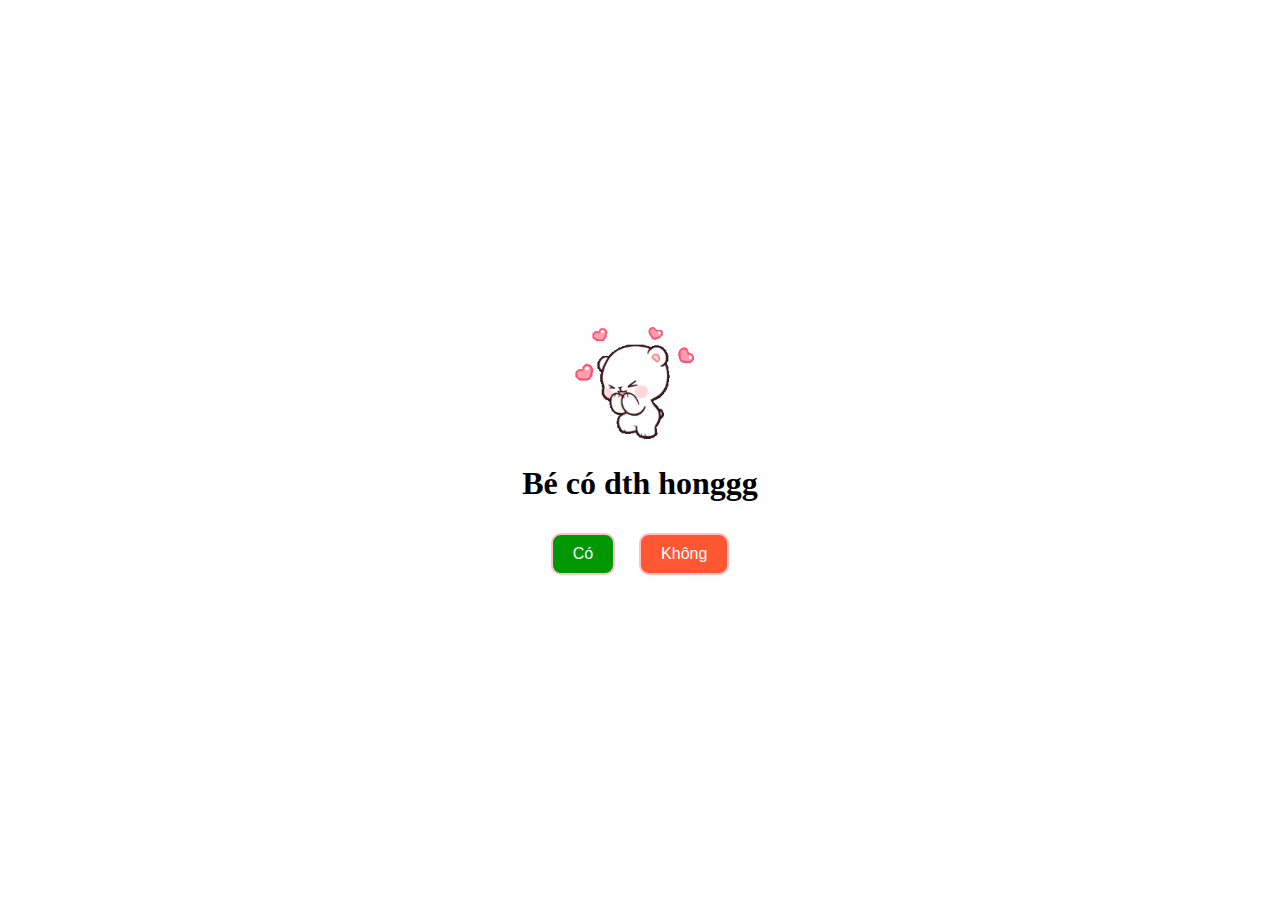
<file: index.html>
<!DOCTYPE html>
<html lang="es">
<head>
    <meta charset="UTF-8">
    <meta name="viewport" content="width=device-width, initial-scale=1.0">
    <link rel="stylesheet" href="styles.css">
    <title>Bé có dth honggg</title>
</head>
<body>
    <div class="container">
        
        <div id="gifContainer">
            <img id="gifContainerImg" src="mocha.gif" alt="Ositos Iniciales" ">
        </div>
        <div id="happyGifContainer" style="display: none;">
            <img src="mocha5final.gif" alt="Ositos Felices" style="width: 100%; height: 100%;">
        </div>
        <div id="happyGifContainer2" style="display: none;">
            <img src="mocha6final.gif" alt="Ositos Felices" style="width: 100%; height: 100%;">
        </div>
        <div id="happyGifContainer3" style="display: none;">
            <img src="mocha7final.gif" alt="Ositos Felices" style="width: 100%; height: 100%;">
        </div>
        <div id="happyGifContainer4" style="display: none;">
            <img src="mocha9final.gif" alt="Ositos Felices" style="width: 100%; height: 100%;">
        </div>
        <div id="sadGifContainer" style="display: none;">
            <img src="mocha2.gif" alt="Osito Triste" style="width: 80%; height: 80%;">
        </div>
        <div id="sadGifContainer1" style="display: none;">
            <img src="mocha3.gif" alt="Osito Triste" style="width: 80%; height: 80%;">
        </div>
        <div id="sadGifContainer2" style="display: none;">
            <img src="mocha4.gif" alt="Osito Triste" style="width: 80%; height: 80%;">
        </div>
        
        <h1 id="question">Bé có dth honggg</h1>
        <div id="messageContainer" style="display: none;"></div>

        <button id="siBtn">Có</button>
        <button id="noBtn">Không</button>
        
    </div>

    <script src="script.js"></script>
</body>
</html>
</file>
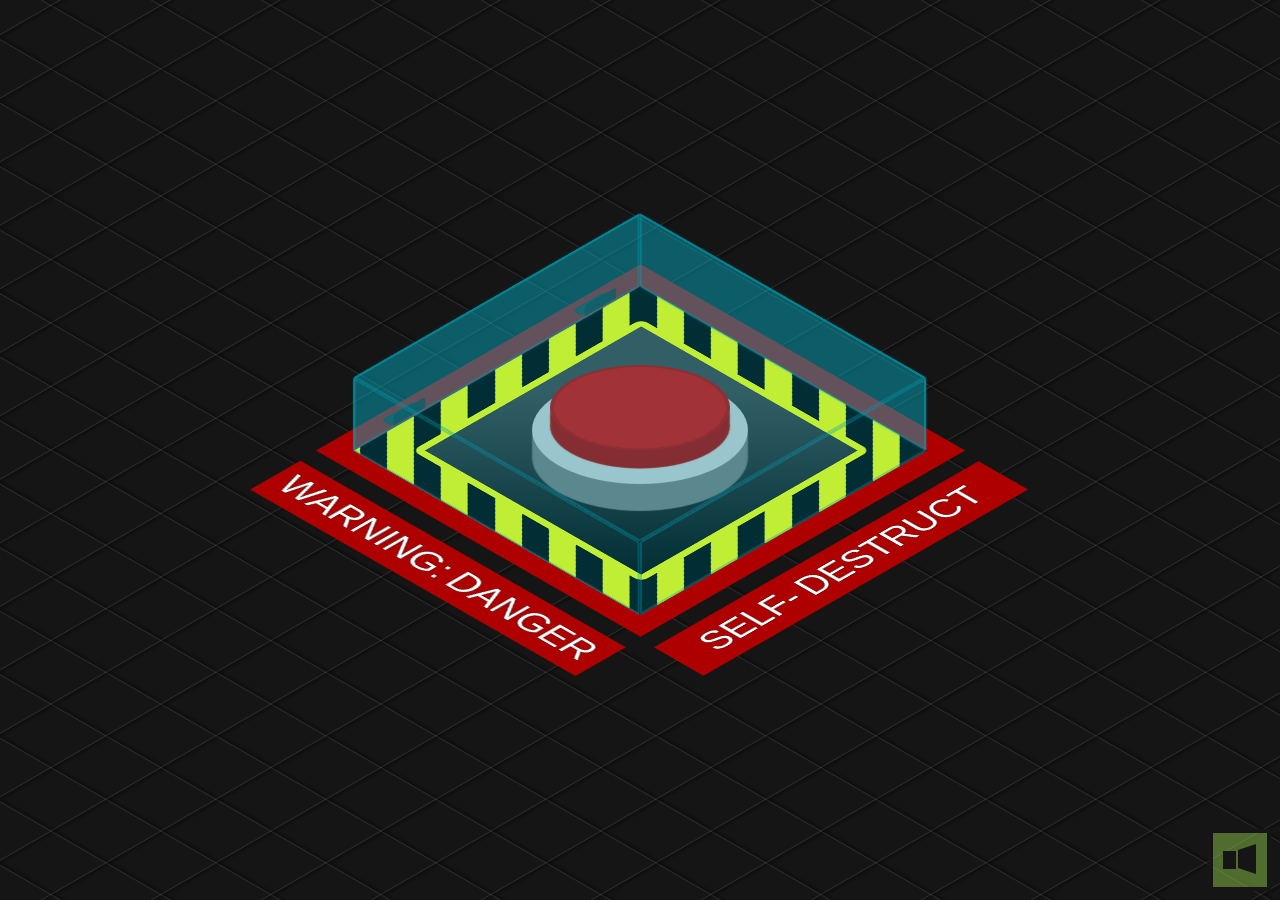
<file: warningcr/index.html>
<!DOCTYPE html>
<html lang="vi">
<head>
    <meta charset="UTF-8">
    <meta http-equiv="X-UA-Compatible" content="IE=edge">
    <meta name="viewport" content="width=device-width, initial-scale=1.0">
    <title>My Love</title>
    <link rel="stylesheet" href="main.css">
    <link rel="Website Icon" href="pngegg (1).png" type="png">
</head>
<body>
    <div class="grid"></div>

    <div class="warning"></div>

    <div class="base">
        <button id="activate">
            <span></span>
        </button>
    </div>

    <div class="box opened" id="cover">
        <div></div>
        <div></div>
        <div></div>
        <div></div>
        <div></div>
        <div></div>
        <span></span><span></span>
    </div>

    <div class="hinges"></div>

    <div class="text">
        SELF-&thinsp;DESTRUCT
    </div>
    
    <div id="panel2">
        <div id="msg">CHỌN LẠI ĐI!!!</div>
        <span id="again">CHỌN LẠI</span>
    </div>


    <div id="panel">
        <div id="msg">ANSWER NOW</div>
        <div id="time">9</div>
        <span id="abort"><a href="index2.html">YES</a></span>
        <span id="no">NO</span>
        <span id="detonate">Bấm Yes kìa huhu</span>
    </div>

    <div id="turn-off"></div>
    <div id="closing"></div>

    <div id="restart"><button id="reload"></button></div>

    <div id="mute"></div>

    <audio id="alarm">
        <source src="y2mate.com - Nhạc Chuông    tiếng còi cảnh báo.mp3" type="audio/mpeg">
    </audio>
    
    <script src="main.js"></script>

</body>
</html>
</file>
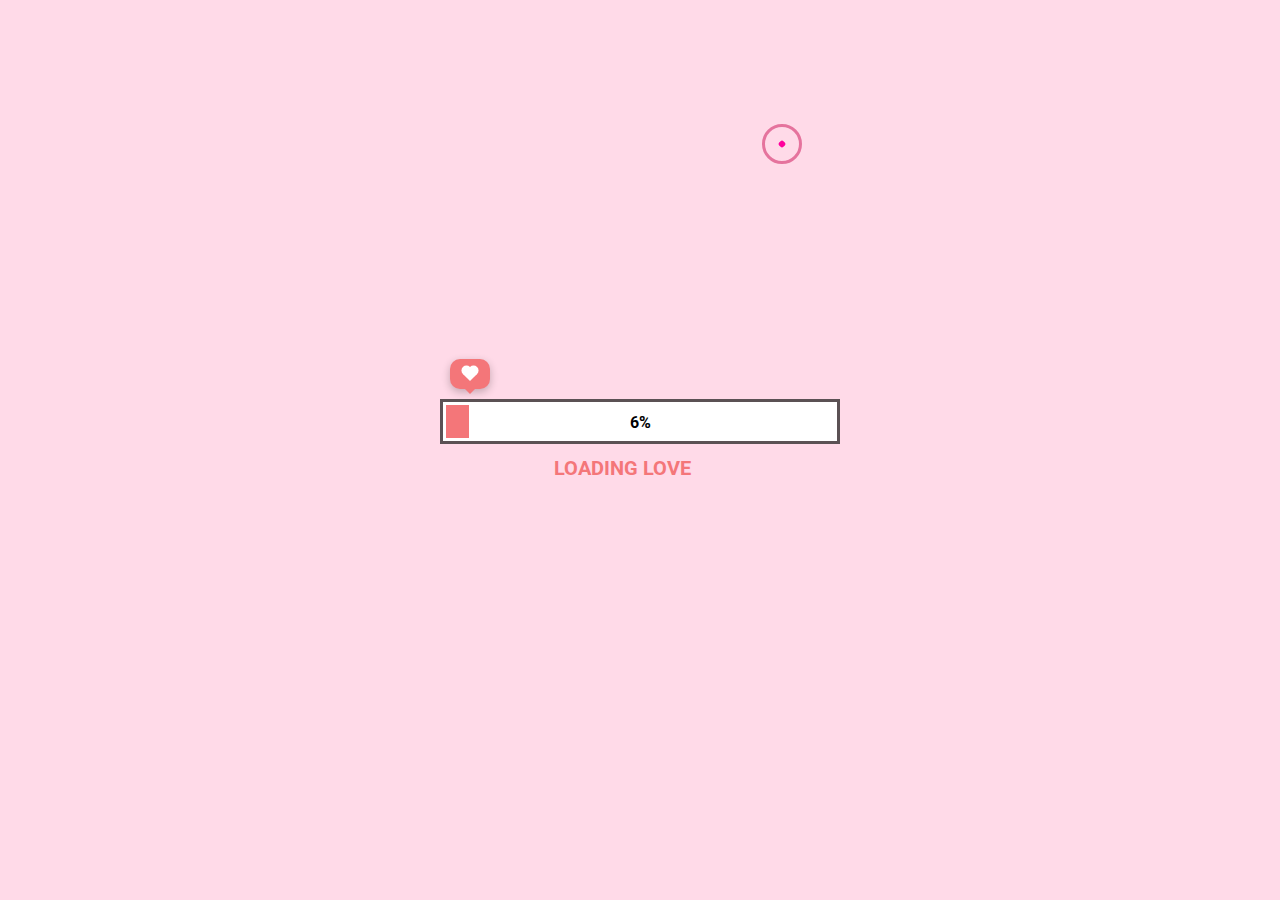
<file: index2.html>
<!DOCTYPE html>
<html lang="en">
<head>
    <meta charset="UTF-8">
    <meta name="viewport" content="width=device-width, initial-scale=1.0">
    <link rel="stylesheet" href="style1.css">
    <script src="app.js" defer></script>
    <title>Love</title>
</head>
<body class="post-template-default single single-post postid-12802 single-format-standard"data-aos-easing="ease" data-aos-duration="400" data-aos-delay="0">
    <div class="mouse-cursor cursor-outer cursor-hover" style="visibility: visible; transform: translate(781px, 143px);"></div>
    <div class="mouse-cursor cursor-inner cursor-hover"  style="visibility: visible; transform: translate(781px, 143px);"></div>
    
    <div class="loading">
        <div class="boxHeartImg">
            <div class="heartItem item1">
                <img src="./image1/heart.png" alt="">
            </div>
            <div class="heartItem item2">
                <img src="./image1/heart.png" alt="">
            </div>              
            <div class="heartItem item3">
                <img src="./image1/heart.png" alt="">
            </div>
        </div>
        <div class="heartBox">
            <div class="heart"></div>
        </div>
        <div class="progress-bar">
            <div class="progress"></div>
            <div class="percent">100%</div>
        </div>
        <h2 class="textBox">
            <span class="textLoad">loading love</span>
            <span class="cricle1">.</span>
            <span class="cricle2">.</span>
            <span class="cricle3">.</span>
        </h2>
        <div class="buttonCLick">
            <img src="./image1/cursor.png" alt="">
            <div class="button">
                <p class="textBtn"></p>
            </div>
        </div>
    </div>
</body>
<script>
    document.addEventListener("mousemove", function(event) {
    var outerCursor = document.querySelector(".cursor-outer");
    var innerCursor = document.querySelector(".cursor-inner");

    outerCursor.style.transform = "translate(" + event.clientX + "px, " + event.clientY + "px)";
    innerCursor.style.transform = "translate(" + event.clientX + "px, " + event.clientY + "px)";
});

document.addEventListener("mouseover", function(event) {
    var hoverCursor = document.querySelectorAll(".cursor-hover");

    hoverCursor.forEach(function(cursor) {
        cursor.classList.add("cursor-hover");
    });
});

document.addEventListener("mouseout", function(event) {
    var hoverCursor = document.querySelectorAll(".cursor-hover");

    hoverCursor.forEach(function(cursor) {
        cursor.classList.remove(".cursor-hover");
    });
});
</script>
</html>
</file>
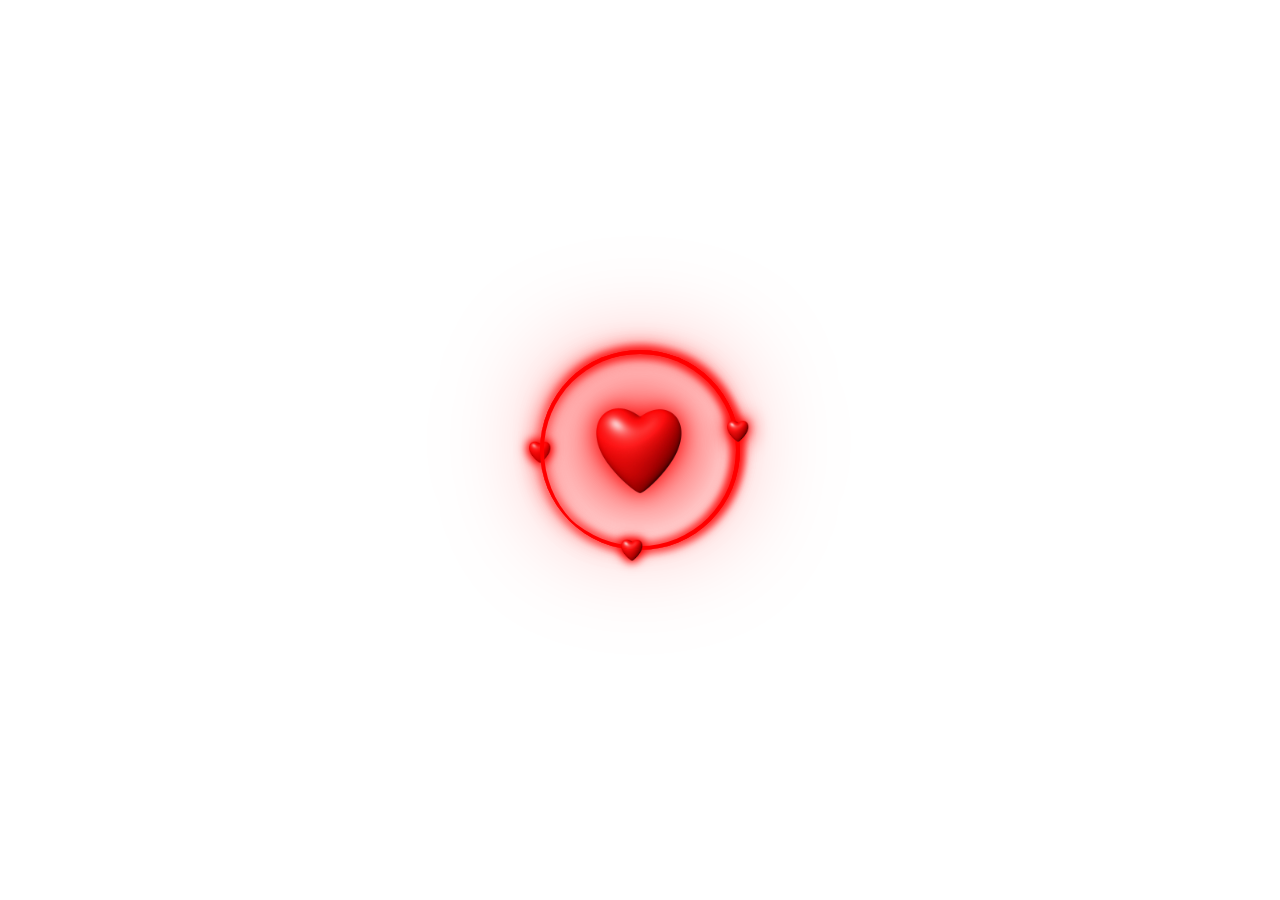
<file: mail.html>
<!DOCTYPE html>
<html lang="en">
<head>
    <meta charset="UTF-8">
    <meta http-equiv="X-UA-Compatible" content="IE=edge">
    <meta name="viewport" content="width=device-width, initial-scale=1.0">
    <link rel="website icon" type="png" href="image/traitym.png">
    <link rel="stylesheet" href="mail.css">
    <title>Gửi em!</title>
    <link rel="stylesheet" href="https://cdnjs.cloudflare.com/ajax/libs/font-awesome/6.3.0/css/all.min.css" integrity="sha512-SzlrxWUlpfuzQ+pcUCosxcglQRNAq/DZjVsC0lE40xsADsfeQoEypE+enwcOiGjk/bSuGGKHEyjSoQ1zVisanQ==" crossorigin="anonymous" referrerpolicy="no-referrer" />
</head>
<body class="post-template-default single single-post postid-12802 single-format-standard"data-aos-easing="ease" data-aos-duration="400" data-aos-delay="0"> 
    <div class="mouse-cursor cursor-outer cursor-hover" style="visibility: visible; transform: translate(781px, 143px);"></div>
    <div class="mouse-cursor cursor-inner cursor-hover"  style="visibility: visible; transform: translate(781px, 143px);"></div>

    <div class="warpper preloading">
        <div class="box">
            <div class="mail">
                <div class="heart">
                    <img src="image/tym.png" alt="">
                    <img src="image/tym.png" alt="">
                    <img src="image/tym.png" alt="">
                    <img src="image/tym.png" alt="">
                    <img src="image/tym.png" alt="">
                </div>
                <div class="content">
                    <div class="title">
                        <h2>Gửi chị!</h2>
                    </div>
                    <p>
                        

Em không biết đến bao giờ mình mới đủ can đảm để nói một câu thật lòng:

“Em thương chị – thương nhiều đến mức không dám nói ra.”

Em biết, ngoài kia còn rất nhiều người hơn em. Em chỉ là 1 coder thầm lặng và luôn dõi theo người mình thương !..
                    </p>
                    <button class="custom-button" class="animate-button"
                     style="display:block; margin:0 auto;">click tại đây</button>
                </div>
            </div>
        </div>
        <div class="loader-wrapper">
            <div class="loader">
                <div class="inner one" style="--i:1;"></div>
                <div class="inner two" style="--i:1;"></div>
                <div class="inner three" style="--i:1;"></div>
                <div class="box-heart">
                    <div class="heartLoader"></div>
                </div>
            </div>
        </div>
    </div>
    <audio src="sound/Chi-Muon-Ben-Em-That-Gan.mp3" autoplay></audio>
</body>
<script type="text/javascript" src="https://code.jquery.com/jquery-3.6.3.min.js"></script>
    <script>
        $(window).on('load', function(event){
        $('body').removeClass('preloading');
        $('.loader-wrapper').delay(1000).fadeOut('fast');
    });
    </script>
    <script>
        document.addEventListener("mousemove", function(event) {
        var outerCursor = document.querySelector(".cursor-outer");
        var innerCursor = document.querySelector(".cursor-inner");
    
        outerCursor.style.transform = "translate(" + event.clientX + "px, " + event.clientY + "px)";
        innerCursor.style.transform = "translate(" + event.clientX + "px, " + event.clientY + "px)";
    });
    
    document.addEventListener("mouseover", function(event) {
        var hoverCursor = document.querySelectorAll(".cursor-hover");
    
        hoverCursor.forEach(function(cursor) {
            cursor.classList.add("cursor-hover");
        });
    });
    
    document.addEventListener("mouseout", function(event) {
        var hoverCursor = document.querySelectorAll(".cursor-hover");
    
        hoverCursor.forEach(function(cursor) {
            cursor.classList.remove(".cursor-hover");
        });
    });
    </script>
    <script src="script.js"></script>
</html>
</file>
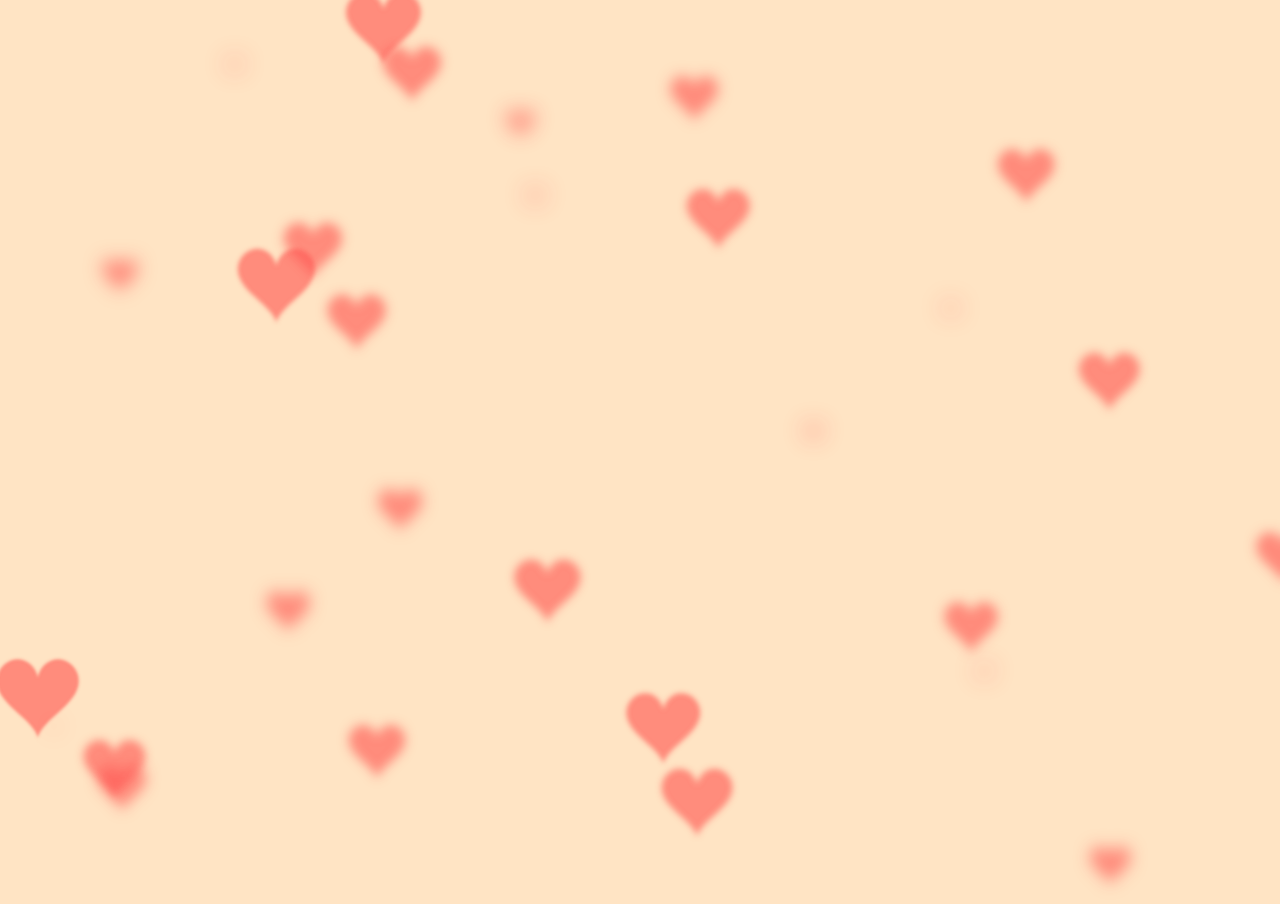
<file: warningcr/index2.html>
<!DOCTYPE html>
<html lang="vi">
<head>
    <meta charset="UTF-8">
    <meta http-equiv="X-UA-Compatible" content="IE=edge">
    <meta name="viewport" content="width=device-width, initial-scale=1.0">
    <title>My Love</title>
    <link rel="stylesheet" href="main2.css">
    <link rel="Website Icon" href="pngegg (1).png" type="png">
</head>
<body>
    <canvas></canvas>
    
    <h1 aria-label="Sarah Fossheim">
      <span aria-hidden="true">
        <span style="--index: 1s">Chị</span>
      </span>  
        <span aria-hidden="true" class="spacing"  style="--index: 1.1"></span>
      <span aria-hidden="true">
        <span style="--index: 1.2s">Dễ</span>
        <span style="--index: 1.3s">Thương</span>
        <span style="--index: 1.4s">Vcl</span>
        <span style="--index: 1.5s">Hẹ Hẹ</span>
      </span>  
        <span aria-hidden="true" class="spacing"  style="--index: 1.6"></span>
      <span aria-hidden="true">
        <span style="--index: 1.7s">Bé</span>
        <span style="--index: 1.8s">Chỉ</span>
        <span style="--index: 1.9s">Cần</span>
      </span>  
        <span aria-hidden="true" class="spacing"  style="--index: 2"> </span>
      <span aria-hidden="true">
        <span style="--index: 2.1s">Chị</span>
        <span style="--index: 2.2s">Vui là được roi</span>
        <span style="--index: 2.3s">hihi</span>
      </span>
    
      <audio src="../warningcr/y2mate.com - SƠN TÙNG MTP  CÓ CHẮC YÊU LÀ ĐÂY  OFFICIAL MUSIC VIDEO.mp3" autoplay controls hidden>
      </audio>
    
    
    <script src="main2.js"></script>
</body>
</html>
</file>
<file: styles.css>
body {
    display: flex;
    align-items: center;
    justify-content: center;
    height: 100vh;
    margin: 0;
    background-color: #ffffff;
}

.container {
    text-align: center;
}

#gifContainerImg {
    width: 60%;
    height: 60%;
}

button {
    padding: 10px 20px;
    font-size: 16px;
    margin: 10px;
    cursor: pointer;
}
#siBtn {
    padding: 10px 20px; 
    font-size: 16px;
    margin: 10px;
    cursor: pointer;
    background-color: #009705; 
    color: white;
    border: 2px solid #FFC0CB; 
    border-radius: 10px; 
}

#noBtn {
    padding: 10px 20px;
    font-size: 16px;
    margin: 10px;
    cursor: pointer;
    background-color: #FF5733; 
    color: white;
    border: 2px solid #FFC0CB; 
    border-radius: 10px;
}
#noBtn span {
    font-size: 18px;
    color: #fcf4f4; 

}

#siBtn:hover{
    background-color: #053a03;
}
#noBtn:hover {
    background-color: #641e0d;
}
.bg-green {
    background-color: #ffffff;
}

#messageContainer {
    font-size: 30px;
    color: #FF0000; 
    font-family: 'YourDesiredFont', sans-serif;
    text-shadow: 2px 2px 4px #000;
    animation: pulse 0.5s infinite alternate; 
}

@keyframes pulse {
    from {
        transform: scale(1);
    }
    to {
        transform: scale(1.3);
    }
}
</file>
<file: warningcr/main.css>
body {
	margin: 0;
	padding: 0;
	width: 100vw;
	height: 100vh;
	display: flex;
	justify-content: center;
	align-items: center;
	overflow: hidden;
	background-color: #151515;
}

.base {
	background: #cacaca;
	width: 20vmin;
	border-radius: 27vmin;
	box-shadow: 0 6vmin 0.15vmin 0vmin #777, 0 4vmin 0.15vmin 0vmin #777, 0 2vmin 0.15vmin 0vmin #777;
	padding: 0vmin 2vmin 2vmin 2vmin;
	z-index: 1;
	transform: rotateX(60deg) rotateZ(0deg);
	margin-top: -4.5vmin;
	height: 22vmin;
}

button#activate {
	background: #d60505;
	border: 0;
	width: 20vmin;
	height: 19vmin;
	border-radius: 100%;
	position: relative;
	cursor: pointer;
	outline: none;
	z-index: 2;
	box-shadow: 0 4vmin 0.15vmin 0vmin #af0000, 0 2vmin 0.15vmin 0vmin #af0000;
	top: -2.5vmin;
	border: 0.5vmin solid #af0000a1;
	transition: all 0.25s ease 0s;
}

button#activate:hover {
	box-shadow: 0 3vmin 0.15vmin 0vmin #af0000, 0 1vmin 0.15vmin 0vmin #af0000;
	top: -1.5vmin;
	transition: all 0.5s ease 0s;
}
button#activate:active, button#activate.pushed {
	box-shadow: 0 1vmin 0.15vmin 0vmin #af0000, 0 1vmin 0.15vmin 0vmin #af0000;
	top: 0.5vmin;
	transition: all 0.25s ease 0s;
}
button#activate.pushed {
	box-shadow: 0 0 20px 10px #ff3c3c, 0 0 100px 50px #ff2828;
	background: #ff0000;
	border-bottom: 3px solid #00000020;
}


.box {
	transform: rotateX(-35deg) rotateY(45deg) rotateZ(0deg) rotate3d(1, 0, 0, 90deg);
	transform-origin: center top;
	transform-style: preserve-3d;
	width: 45vmin;
	position: absolute;
	z-index: 5;
	margin-top: 27vmin;
	transition: transform 1s ease 0s;
	cursor: pointer;
	height: 45vmin;
	margin-left: -32vmin;
}

.box.opened {
  transform: rotateX(-35deg) rotateY(45deg) rotateZ(0deg) rotate3d(1, 0, 0, 180deg);
}

.box div {
	position: absolute;
	width: 45vmin;
	height: 45vmin;
	background: #00bcd47d;
	opacity: 0.5;
	border: 3px solid #00a4b9;
	border-radius: 3px;
	box-sizing: border-box;
	box-shadow: 0 0 3px 0 #00bcd48a;
}

.box > div:nth-child(1) {
	opacity: 0;
}
.box > div:nth-child(2) {
	transform: rotateX(90deg) translate3d(0px, 5vmin, 5vmin);
	height: 10vmin;
}
.box > div:nth-child(3) {
	transform: rotateX(0deg) translate3d(0, 0, 10vmin);
}
.box > div:nth-child(4) {
	transform: rotateX(270deg) translate3d(0px, -5vmin, 40vmin);
	height: 10vmin;
}
.box > div:nth-child(5) {
	transform: rotateY(90deg) translate3d(-5vmin, 0, 40vmin);
	width: 10vmin;
}
.box > div:nth-child(6) {
	transform: rotateY(-90deg) translate3d(5vmin, 0vmin, 5vmin);
	width: 10vmin;
}




.grid {
	background:repeating-linear-gradient(150deg, rgba(255,255,255,0) 0, rgba(255,255,255,0) 49px, rgb(255 255 255 / 10%) 50px ,rgb(0 0 0 / 30%) 51px , rgba(255,255,255,0) 55px ), repeating-linear-gradient(30deg, rgba(255,255,255,0) 0, rgba(255,255,255,0) 49px, rgb(255 255 255 / 10%) 50px ,rgb(0 0 0 / 30%) 51px , rgba(255,255,255,0) 55px );
	position: fixed;
	width: 200vw;
	height: 150vh;
}


.warning {
	position: absolute;
	z-index: 0;
	width: 45vmin;
	height: 45vmin;
	background: repeating-linear-gradient(-45deg, black, black 3vmin, yellow 3vmin, yellow 6vmin);
	transform: rotateX(-35deg) rotateY(45deg) rotateZ(0deg) rotate3d(1, 0, 0, 90deg);
	box-shadow: 0 0 0 3vmin #af0000;
}

.warning:before {
	content: "";
	width: 80%;
	height: 80%;
	background: linear-gradient(45deg, #000000 0%, #414141 74%);
	float: left;
	margin-top: 10%;
	margin-left: 10%;
	border: 1vmin solid yellow;
	border-radius: 1vmin;
	box-sizing: border-box;
}

.warning:after {
	content: "WARNING:\2009 DANGER";
	color: white;
	transform: rotate(90deg);
	float: left;
	background: #af0000;
	position: absolute;
	bottom: 18.5vmin;
	left: -35vmin;
	font-size: 5vmin;
	font-family: Arial, Helvetica, serif;
	width: 49vmin;
	text-align: center;
	padding: 1vmin;
	text-shadow: 0 0 1px #000, 0 0 1px #000, 0 0 1px #000;
}





.hinges {
  position: absolute;
	z-index: 3;
	transform: rotateX(-35deg) rotateY(45deg) rotateZ(0deg) rotate3d(1, 0, 0, 90deg);
}


.hinges:before, .hinges:after {
	content: "";
	background: #2b2b2b;
	width: 5vmin;
	height: 1.5vmin;
	position: absolute;
	margin-top: -24.5vmin;
	z-index: 5;
	border: 2px solid #00000010;
	border-radius: 5px 5px 0 0;
	box-sizing: border-box;
	margin-left: -16.25vmin;
}
.hinges:after {
  margin-left: 13.75vmin;
  margin-top: -24.5vmin;
}


.box > span:before, .box > span:after {
	content: "";
	width: 5vmin;
	height: 1.5vmin;
	background: #103e4480;
	position: absolute;
	margin-left: 6vmin;
	border-radius: 0 0 5px 5px;
}
.box > span:after  {
  margin-left: 36vmin;
}

.box > span {
  transform: rotateX(89deg) translate(0.3vmin, 0.3vmin);
  position: absolute;
}





.text {
	position: absolute;
	margin-top: 55vmin;
	color: white;
	font-family: Arial, Helvetica, serif;
	font-size: 5vmin;
	text-shadow: 0 0 1px #000, 0 0 1px #000, 0 0 1px #000;
	perspective-origin: left;
	background: #af0000;
	padding: 1vmin;
	transform: rotateX(-35deg) rotateY(45deg) rotateZ(0deg) rotate3d(1, 0, 0, 90deg) translate(33.5vmin, -2vmin);
	text-align: center;
	width: 49vmin;
	
}

div#panel:before {
	content: "E co dethuong khong";
	top: 3vmin;
	position: relative;
	font-size: 8vmin;
	width: 100vw;
	left: 0;
	z-index: 6;
	text-shadow: 0 0 1px #fff, 0 0 3px #fff;
	border-bottom: 1vmin dotted #fff;
}

#panel {
	position: absolute;
	background: #ff0000d0;
	color: #ffffff;
	font-family: Arial, Helvetica, serif;
	width: 90vmin;
	box-sizing: border-box;
	font-size: 3.25vmin;
	padding: 1vmin 2vmin;
	height: 60vmin;
	box-shadow: 0 0 0 100vmin #ff000060, 0 0 0 5vmin #ff000060;
	z-index: 5;
	display: none;
	text-align: center;
	text-shadow: 0 0 1px #fff, 0 0 3px #fff, 0 0 5px #fff;
	animation: warning-ligth 1s 0s infinite;
}

#panel.show {
	display: block !important;
}

#panel2 {
    position: absolute;
	background: #ff0000d0;
	color: #ffffff;
	font-family: Arial, Helvetica, serif;
	width: 90vmin;
	box-sizing: border-box;
	font-size: 3.25vmin;
	padding: 1vmin 2vmin;
	height: 60vmin;
	box-shadow: 0 0 0 100vmin #ff000060, 0 0 0 5vmin #ff000060;
	z-index: 5;
	display: none;
	text-align: center;
	text-shadow: 0 0 1px #fff, 0 0 3px #fff, 0 0 5px #fff;
	animation: warning-ligth 1s 0s infinite;
}

#panel2.show {
    display: block !important;
}

div#panel2::before {
    content: "WARNING";
	top: 3vmin;
	position: relative;
	font-size: 10vmin;
	width: 100vw;
	left: 0;
}

#msg {
	margin-top: 5vmin;
	text-shadow: 0 0 2px #fff;
    font-size: 50px;
}

#time {
	font-size: 10vmin;
	background: #00000080;
	max-width: 35vmin;
	margin: 6vmin auto 5vmin !important;
	position: relative;
	border-radius: 0.25vmin;
	text-shadow: 0 0 3px #000, 0 0 2px #000, 0 0 3px #000, 0 0 4px #000, 0 0 5px #000;
	padding: 1vmin 0;
}

#time:before {
	content: "00:0";
}

#abort {
	background: #ffffffb8;
	color: #d30303;
	cursor: pointer;
	padding: 1vmin 2.75vmin;
	font-size: 6vmin;
	border-radius: 0.25vmin;
	font-weight: bold;
	animation: highlight 1s 0s infinite;
}

#abort:hover {
  background: #ffffff;
	box-shadow: 0 0 15px 5px #fff;
}

#no {
    background: #ffffffb8;
	color: #d30303;
	cursor: pointer;
	padding: 1vmin 2.75vmin;
	font-size: 6vmin;
	border-radius: 0.25vmin;
	font-weight: bold;
	animation: highlight 1s 0s infinite;
}

#no:hover {
    background: #ffffff;
	box-shadow: 0 0 15px 5px #fff;
}

#again {
    background: #ffffffb8;
	color: #d30303;
	cursor: pointer;
	padding: 1vmin 2.75vmin;
	font-size: 6vmin;
	border-radius: 0.25vmin;
	font-weight: bold;
	animation: highlight 1s 0s infinite;
    position: absolute;
    top: 70%;
    right: 22%;
}

#again:hover {
    background: #ffffff;
	box-shadow: 0 0 15px 5px #fff;
}


@keyframes highlight {
	50% { box-shadow: 0 0 15px 5px #fff;}
}








div#turn-off {
	position: fixed;
	background: #ffffff80;
	left: 0;
	width: 100vw;
	height: 0vh;
	z-index: 7;
}

div#turn-off:before, div#turn-off:after {
	content: "";
	position: fixed;
	left: 0;
	top: 0;
	height: 0vh;
	background: #000;
	width: 100vw;
	transition: height 0.5s ease 0s;
}
div#turn-off:after {
	top: inherit;
	bottom: 0;
}


div#turn-off.close {
	height: 100vh;
}

div#turn-off.close:before, div#turn-off.close:after {
	transition: height 0.1s ease 0.1s;
	height: 49.75vh;
}




#time.crono {
	background: #ffffffba;
	transition: background 0.5s ease 0s;
	color: #ff0000;
	text-shadow: 0 0 1px #ffffff, 0 0 2px #ffffff, 0 0 2px #ffffff;
}
#detonate {
	display: none;
	color: #fff;
	z-index: 5;
	font-size: 8vmin;
	font-family: Arial, Helvetica, serif;
	text-shadow: 0 0 1px #fff, 0 0 2px #fff, 0 0 3px #fff;
}	
#detonate.show {
	display: block;
	animation: blink 0.25s 0s infinite;
}	

#abort.hide {
	display: none;
}

#no.hide {
    display: none;
}

#again.hide {
    display: none;
}


@keyframes blink {
	50% { opacity: 0;}
}








#closing {
	width: 100vw;
	height: 100vh;
	left: 0;
	position: absolute;
}

div#closing:before, div#closing:after {
	content: "";
	width: 50vw;
	height: 1.5vh;
	left: -50vw;
	top: 49vh;
	position: absolute;
	background: #000000;
	z-index: 7;
	transition: left 0.2s ease 0s;
}

div#closing:after {
	right: -50vw;
	transition: right 0.2s ease 0s;
	left: initial;
}


div#closing.close:before {
	left: 0;
	transition: left 0.2s ease 0.2s;
}


div#closing.close:after {
	right: 0;
	transition: right 0.2s ease 0.2s;
}



#restart {
	position: absolute;
	z-index: 8;
	display: none;
}
#reload {
	position: absolute;
	z-index: 8;
	width: 10vmin;
	height: 10vmin;
	border-radius: 100%;
	border: 0;
	margin-top: -5vmin;
	margin-left: -2.5vmin;
	opacity: 0;
	cursor: pointer;
	transform: rotate(0deg);
	transition: transform 0.5s ease 0s;
	outline: none;
}
#reload:hover {
	background: #ef0000;
	transform: rotate(360deg);
	transition: transform 0.5s ease 0s;
}
#restart.show { 
	display: block; 
}

#restart.show #reload {  
	animation: refresh 3.5s 0s 1; 
	opacity:1;
}


@keyframes refresh {
		0% { opacity: 0; }
	 50% { opacity: 0; }
	100% { opacity: 1; }
}


button#reload:before {
	content: "";
	width: 6vmin;
	height: 6vmin;
	position: absolute;
	left: 2vmin;
	top: 2vmin;
	border-radius: 100%;
	border: 1vmin solid #000;
	box-sizing: border-box;
	border-bottom-color: transparent;
}

button#reload:after {
	content: "";
	border: 1.25vmin solid transparent;
	border-top: 2vmin solid black;
	position: absolute;
	transform: rotate(40deg) translate(0.5vmin, 1.25vmin);
}





@keyframes warning-ligth {
	 0% { box-shadow: 0 0 0 100vmin #ff000060, 0 0 0 5vmin #ff000060; }
	50% { box-shadow: 0 0 0 100vmin #ff000020, 0 0 0 5vmin #ff000020; }
}



#mute {
    position: absolute;
    bottom: 1vmin;
    right: 1vmin;
    background: #8bc34a80;
    width: 6vmin;
    height: 6vmin;
    cursor: pointer;
    border: 0.5vmin solid #151515;
}
#mute.muted {
    background: #ff000080;
}

#mute:before {
    content: "";
    border: 0.75vmin solid transparent;
    height: 2vmin;
    border-right: 2vmin solid #151515;
    position: absolute;
    border-left-width: 0;
    top: 1.25vmin;
    right: 1.25vmin;
}
#mute:after {
    content: "";
    border: 0vmin solid transparent;
    height: 2vmin;
    border-right: 1.5vmin solid #151515;
    position: absolute;
    top: 2vmin;
    right: 3.5vmin;
}


#abort a {
    text-decoration: none;
    color: #d30303;
}
</file>
<file: style1.css>
@import url('https://fonts.googleapis.com/css2?family=Roboto:wght@500&display=swap');
*{
    padding: 0;
    margin: 0;
    box-sizing: border-box;
}
body{
    background: rgb(255, 218, 232);
    display: flex;
    justify-content: center;
    align-items: center;
    min-height: 100vh;
}
.loading{
    position: relative;
    display: flex;
    justify-content: center;
    align-items: center;
    flex-direction: column;
}
.loading .boxHeartImg{
    position: absolute;
    width: 100%;
    top: -40px;
    display: flex;
    justify-content: space-between;
}
.heartItem.item1{
    position: relative;
    left: -4%;
    transform: scale(0);
}
.heartItem.item2{
    position: relative;
    left: 4%;
    transform: scale(0);
}
.heartItem.item3{
    position: relative;
    right: -6%;
    transform: scale(0);
}
/* animation: love1 5s infinite ease-in 1s; */
/* @keyframes love1{
    0%{
        opacity: 0;
        transform: scale(0.2) rotate(0deg) translate3d(100px, 0, 0);
    }
    50%{
        opacity: 1;
    }
    100%{
        opacity: 0;
        transform: scale(0.8) rotate(-40deg) translate3d(-50px, -400px, 0);
    }
} */
@keyframes heartScale{
    0%{
        transform: scale(0);
    }
    30%{
        transform: scale(1.2);
    }
    50%,100%{
        transform: scale(1);
    }
}
.heartItem.item1 img{
    width: 40px;
}
.heartItem.item2 img{
    width: 50px;
    transform: translateY(-10px);
}
.heartItem.item3 img{
    width: 60px;
    transform: translateY(-20px);
}
.heartItem::before{
    position: absolute;
    content: '';
    width: 3px;
    height: 40px;
    background-color: rgb(91,81,84);
    left: 51%;
    top: 10px;
    transform: translateX(-50%);
    z-index: -1;
}
.progress-bar{
    position: relative;
    width: 400px;
    height: 45px;
    background: #fff;
    padding: 3px;
    border: 3px solid rgb(91,81,84);
    display: flex;
}
.progress{
    width: 0px;
    height: 100%;
    background-color: rgb(244,118,121);
    left: 0;
    transition: 0.1s;
}
.percent{
    position: absolute;
    top: 50%;
    left: 50%;
    transform: translate(-50%, -50%);
    font-weight: bold;
    font-family: 'Roboto', sans-serif;
}
.loading .textBox{
    transition: 0.5s;
    margin-top: 10px;
}
.loading .textLoad{
    font-family: 'Roboto', sans-serif;
    color: rgb(244,118,121);
    font-family: 500;
    font-size: 20px;
    text-transform: uppercase;
}
.loading h2 .cricle1, .cricle2, .cricle3{
    color: rgb(244,118,121);
    opacity: 0;
}
.cricle1{
    animation: 1s .25s cricle linear infinite;
}
.cricle2{
    animation: 1s .5s cricle linear infinite;
}
.cricle3{
    animation: 1s .75s cricle linear infinite;
}
@keyframes cricle{
    0%{
        opacity: 0;
    }
    50%{
        opacity: 1;
    }
    100%{
        opacity: 0;
    }
}
.button{
    position: relative;
    width: 10px;
    height: 10px;
    background: #fff;
    border-radius: 50%;
    transition: 0.5s;
    transform: scale(0);
    display: flex;
    justify-content: center;
    align-items: center;
    font-family: 'Roboto', sans-serif;
    cursor: pointer;
    font-weight: bold;
    letter-spacing: 1px;
}
.buttonCLick{
    position: relative;
    display: flex;
    height: 40px;
    align-items: center;
    margin-top: -20px;
    filter: drop-shadow(rgba(0, 0, 0, 0.25) 1.95px 1.95px 2.6px);
}
.buttonCLick img{
    opacity: 0;
    width: 25px;
    position: absolute;
    margin-left: -20px;
    transform: translateX(-20px) rotate(90deg);
    animation: 1s cursor infinite linear;
}
@keyframes cursor{
    0%{
        transform: translateX(-20px) rotate(90deg);
    }
    50%{
        transform: translateX(-10px) rotate(90deg);
    }
}
.heartBox{
    position: absolute;
    top: -40px;
    left: -3.2%;
    width: 40px;
    height: 30px;
    border-radius: 10px;
    background-color: rgb(244,118,121);
    display: flex;
    justify-content: center;
    align-items: center;
    box-shadow: rgba(0, 0, 0, 0.24) 0px 3px 8px;
    transition: 0.1s;
}
.heartBox::before{
    content: "";
    position: absolute;
    top: 100%;
    left: 50%;
    margin-left: -5px;
    border-width: 5px;
    border-style: solid;
    border-color: rgb(244,118,121) transparent transparent transparent;
}
.heartBox .heart{
    position: relative;
    width: 10px;
    height: 10px;
    background-color: #fff;
    transform: rotate(45deg);
}
.heartBox .heart::before{
    position: absolute;
    content: '';
    width: 100%;
    height: 100%;
    background-color: #fff;
    right: 50%;
    border-radius: 50%;
}
.heartBox .heart::after{
    position: absolute;
    content: '';
    width: 100%;
    height: 100%;
    background-color: #fff;
    bottom: 50%;
    border-radius: 50%;
}

/* reponsive */
@media(max-width: 767px) {
    .progress-bar{
        width: 340px;
    }
}

/* phần di chuyển chuột */
.cursor-outer {
    margin-left: -19px;
    margin-top: -19px;
    width: 40px;
    height: 40px;
    -webkit-box-sizing: border-box;
    box-sizing: border-box;
    z-index: 10000000;
    opacity: .5;
    -webkit-transition: all .08s ease-out;
    -o-transition: all .08s ease-out;
    transition: all .08s ease-out;
}
.mouse-cursor {
    position: fixed;
    left: 0;
    top: 0;
    pointer-events: none;
    -webkit-transform: translateZ(0);
    transform: translateZ(0);
    visibility: hidden;
}
.cursor-inner {
    margin-left: -2px;
    margin-top: -2px;
    width: 6px;
    height: 6px;
    z-index: 10000001;
}
.cursor-inner:before {
    content: '';
    position: absolute;
    left: 50%;
    top: 50%;
    border-radius: 2px;
    transform: translate(-50%,-50%) rotate(45deg);
    width: 6px;
    height: 6px;
    background-color: rgb(255, 0, 157);
    -webkit-transition: width .3s ease-in-out,height .3s ease-in-out,margin .3s ease-in-out,opacity .3s ease-in-out;
    -o-transition: width .3s ease-in-out,height .3s ease-in-out,margin .3s ease-in-out,opacity .3s ease-in-out;
    transition: width .3s ease-in-out,height .3s ease-in-out,margin .3s ease-in-out,opacity .3s ease-in-out;
}
.cursor-outer:before {
    content: '';
    transform: rotate(45deg);
    position: absolute;
    border-radius: 20px;
    width: 40px;
    height: 40px;
    border: 3px solid #cc0d53;
    -webkit-box-sizing: border-box;
    box-sizing: border-box;
}
</file>
<file: mail.css>
@import url('https://fonts.googleapis.com/css2?family=Dancing+Script:wght@700&display=swap');
*{
    padding: 0;
    margin: 0;
    box-sizing: border-box;
}
body{
    position: absolute;
    width: 100%;
    height: 100%;
}
.warpper{
    width: 100%;
    height: 100%;
    background: url(image/bgrMail.jpg);
    background-repeat: no-repeat;
    background-size: cover;
    background-position: center;
    display: flex;
    justify-content: center;
    align-items: center;
}
.box{
    position: relative;
    width: 600px;
    height: 350px;
    background: rgba(253,233,234,0.9);
    border-radius: 5px;
    box-shadow: 3px 3px 3px rgba(0,0,0,0.3);
    display: flex;
    justify-content: center;
    align-items: center;
}
.mail{
    width: 550px;
    height: 300px;
    border: 2px dashed rgb(167,32,71);
    border-radius: 15px;
}
.heart{
    position: absolute;
    width: 100%;
    height: 100%;
}
.heart img:nth-child(1){
    position: absolute;
    width: 50px;
    transform: rotate(-25deg) translate(10px, 10px);
}
.heart img:nth-child(2){
    position: absolute;
    width: 30px;
    transform: rotate(-5deg) translate(3px, 50px);
}
.heart img:nth-child(3){
    position: absolute;
    width: 30px;
    transform: rotate(5deg) translate(70px, 5px);
}
.heart img:nth-child(4){
    position: absolute;
    width: 50px;
    right: 60px;
    bottom: 60px;
    transform: rotate(25deg);
}
.heart img:nth-child(5){
    position: absolute;
    width: 30px;
    right: 110px;
    bottom: 80px;
    transform: rotate(5deg);
}
.content{
    position: relative;
    width: 100%;
    height: 100%;
}
.content .title{
    display: flex;
    justify-content: center;
    align-items: center;
    width: 100%;
    height: 50px;
    overflow: hidden;
}
.content .title h2{
    font-family: 'Dancing Script', cursive;
    font-size: 35px;
    color: rgb(181,12,17);
    opacity: 0;
    transform: translateY(-40px);
    transition: 2s;
}
.warpper:hover .title h2{
    opacity: 1;
    transform: translateY(0px);
}
.content p{
    padding: 0px 45px;
    font-size: 20px;
    font-family: 'Dancing Script', cursive;
    opacity: 0;
    transition: all 1s;
}
.warpper:hover .content p{
    animation: text1 2s forwards ease-in-out 1s;
}
@keyframes text1{
    0%{
        opacity: 0;
    }
    100%{
        opacity: 1;
    }
}
.loader-wrapper{
    position: fixed;
    width: 100%;
    height: 100%;
    background: #fff;
    top: 0;
    left: 0;
    z-index: 100000000000;
}
.loader {
    position: absolute;
    top: 50%;
    left: 50%;
    width: 200px;
    height: 200px;
    border-radius: 50%;
    perspective: 800px;
    display: flex;
    justify-content: center;
    align-items: center;
    transform: translate(-50%, -50%);
}
.box-heart {
  width: 100%;
  height: 100%;
  display: flex;
  justify-content: center;
  align-items: center;
  animation: loaderElectron 0.5s alternate infinite;
  z-index: -1;
}
.heartLoader{
  position: absolute;
  background: url('image/traitym.png');
  background-size: cover;
  width: 120px;
  height: 120px;
  filter: drop-shadow(0 0 10px red) drop-shadow(0 0 40px red) drop-shadow(0 0 60px red);
}

@keyframes loaderElectron{
  0%{
    transform: scale(0.9);
  }
  100%{
    transform: scale(1.1);
  }
}
.inner {
    position: absolute;
    box-sizing: border-box;
    width: 100%;
    height: 100%;
    border-radius: 50%;  
  }
  
  .inner.one {
    left: 0%;
    top: 0%;
    animation: rotate-one calc(var(--i) * 1s) linear infinite;
    border-bottom: 4px solid red;
    border-right: 4px solid red;
    filter: drop-shadow(0 0 5px red) drop-shadow(0 0 5px red);
  }
  .inner.one::before {
    position: absolute;
    content: '';
    background: url('image/traitym.png');
    background-size: cover;
    width: 30px;
    height: 30px;
    z-index: 10000000s;
    top: 40%;
    transform: translate(-50%, 30%);
  }
  .inner.two {
    right: 0%;
    top: 0%;
    animation: rotate-two calc(var(--i) * 1s) linear infinite;
    border-right: 4px solid red;
    border-top: 4px solid red;
    filter: drop-shadow(0 0 5px red) drop-shadow(0 0 5px red);
  }
  .inner.two::before {
    position: absolute;
    content: '';
    background: url('image/traitym.png');
    background-size: cover;
    width: 30px;
    height: 30px;
    right: 50%;
    bottom: 0;
    transform: translate(30%, 50%);
  }
  .inner.three {
    right: 0%;
    bottom: 0%;
    animation: rotate-three calc(var(--i) * 1s) linear infinite;
    border-top: 4px solid red;
    border-left: 4px solid red;
    filter: drop-shadow(0 0 5px red) drop-shadow(0 0 10px red);
  }
  .inner.three::before {
    position: absolute;
    background: url('image/traitym.png');
    background-size: cover;
    width: 30px;
    height: 30px;
    content: '';
    right: 2px;
    top: 50%;
    transform: translate(50%, -120%);
  }
  @keyframes rotate-one {
    0% {
      transform: rotateX(35deg) rotateY(-45deg) rotateZ(0deg);
    }
    100% {
      transform: rotateX(35deg) rotateY(-45deg) rotateZ(360deg);
    }
  }
  @keyframes rotate-two {
    0% {
      transform: rotateX(50deg) rotateY(10deg) rotateZ(0deg);
    }
    100% {
      transform: rotateX(50deg) rotateY(10deg) rotateZ(360deg);
    }
  }
  @keyframes rotate-three{
    0% {
      transform: rotateX(35deg) rotateY(55deg) rotateZ(0deg);
    }
    100% {
      transform: rotateX(35deg) rotateY(55deg) rotateZ(360deg);
    }
  }
  
  .animate-button {
    display: inline-block;
    padding: 10px 20px;
    background-color: #4CAF50;
    color: white;
    font-size: 16px;
    border: none;
    border-radius: 4px;
    animation-name: zoomIn;
    animation-duration: 0.3s;
    animation-fill-mode: forwards;
  }
  
  @keyframes zoomIn {
    from {
      transform: scale(1);
    }
    to {
      transform: scale(1.2);
    }
  }
  
  .custom-button {
    display: inline-block;
    padding: 10px 20px;
    background-color: #af4c84;
    color: white;
    font-size: 16px;
    border: none;
    border-radius: 4px;
    transition: background-color 0.3s ease;
  }
  
  .custom-button:hover {
    background-color: #ff00b3;
  }
  .cursor-outer {
    margin-left: -19px;
    margin-top: -19px;
    width: 40px;
    height: 40px;
    -webkit-box-sizing: border-box;
    box-sizing: border-box;
    z-index: 10000000;
    opacity: .5;
    -webkit-transition: all .08s ease-out;
    -o-transition: all .08s ease-out;
    transition: all .08s ease-out;
}
/* phần di chuyển chuột */
.mouse-cursor {
    position: fixed;
    left: 0;
    top: 0;
    pointer-events: none;
    -webkit-transform: translateZ(0);
    transform: translateZ(0);
    visibility: hidden;
}
.cursor-inner {
    margin-left: -2px;
    margin-top: -2px;
    width: 6px;
    height: 6px;
    z-index: 10000001;
}
.cursor-inner:before {
    content: '';
    position: absolute;
    left: 50%;
    top: 50%;
    border-radius: 2px;
    transform: translate(-50%,-50%) rotate(45deg);
    width: 6px;
    height: 6px;
    background-color: #09edea;
    -webkit-transition: width .3s ease-in-out,height .3s ease-in-out,margin .3s ease-in-out,opacity .3s ease-in-out;
    -o-transition: width .3s ease-in-out,height .3s ease-in-out,margin .3s ease-in-out,opacity .3s ease-in-out;
    transition: width .3s ease-in-out,height .3s ease-in-out,margin .3s ease-in-out,opacity .3s ease-in-out;
}
.cursor-outer:before {
    content: '';
    transform: rotate(45deg);
    position: absolute;
    border-radius: 12px;
    width: 40px;
    height: 40px;
    border: 1px solid #02faf6;
    -webkit-box-sizing: border-box;
    box-sizing: border-box;
}
</file>
<file: warningcr/main2.css>
body{
    overflow: hidden;
    margin: 0;
  }
  h1{
    position: fixed;
    top: 50%;
    left: 0;
    width: 100%;
    text-align: center;
    transform:translateY(-50%);
    font-family: 'Love Ya Like A Sister', cursive;
    font-size: 40px;
    color: #c70012; 
    padding: 0 20px;
  }
  @media (min-width:1200px){
    h1{
      font-size: 60px;
    }
  }







  * {
    padding: 0;
    margin: 0;
  }
  
  body {
    background-color:bisque;
  }
  
  h1 {
    font-family: 'Love Ya Like A Sister', cursive;
    font-size: 7em;
    font-weight: 50px;
    text-align: center;
    margin-top: 2em;
    font-weight: 600;
    position: fixed;
    top: 50%;
    left: 0;
    width: 100%;
    text-align: center;
    transform:translateY(-200%);
    
  }
  
  h1 span {
    display: inline-block;
  }
  
  h1 span span{
    display: inline-block;
    width: auto;
    margin-right: -0.3em;
    animation: animate-characters 0.75s var(--index) forwards;
    animation-duration: 4s ;
    animation-iteration-count: infinite;
    opacity: 0;
    position: relative;
  }
  
  @keyframes animate-characters {
    0% {
      bottom: -0.7em;
      opacity: 1;
      color:azure;
    }
    
    50% {
      bottom: 0.7em;
      color:tomato;
    }
  
    100% {
      bottom: 0;
      opacity: 1;
    }
  }

  audio {
    
    position: absolute;
    top: 105%;
    right: 44%;
    animation: fadein ease 5s;
  }

  @keyframes fadein {
    from {
      opacity: 0;
    }
    to {
      opacity: 1;
    }
    
  }
</file>
